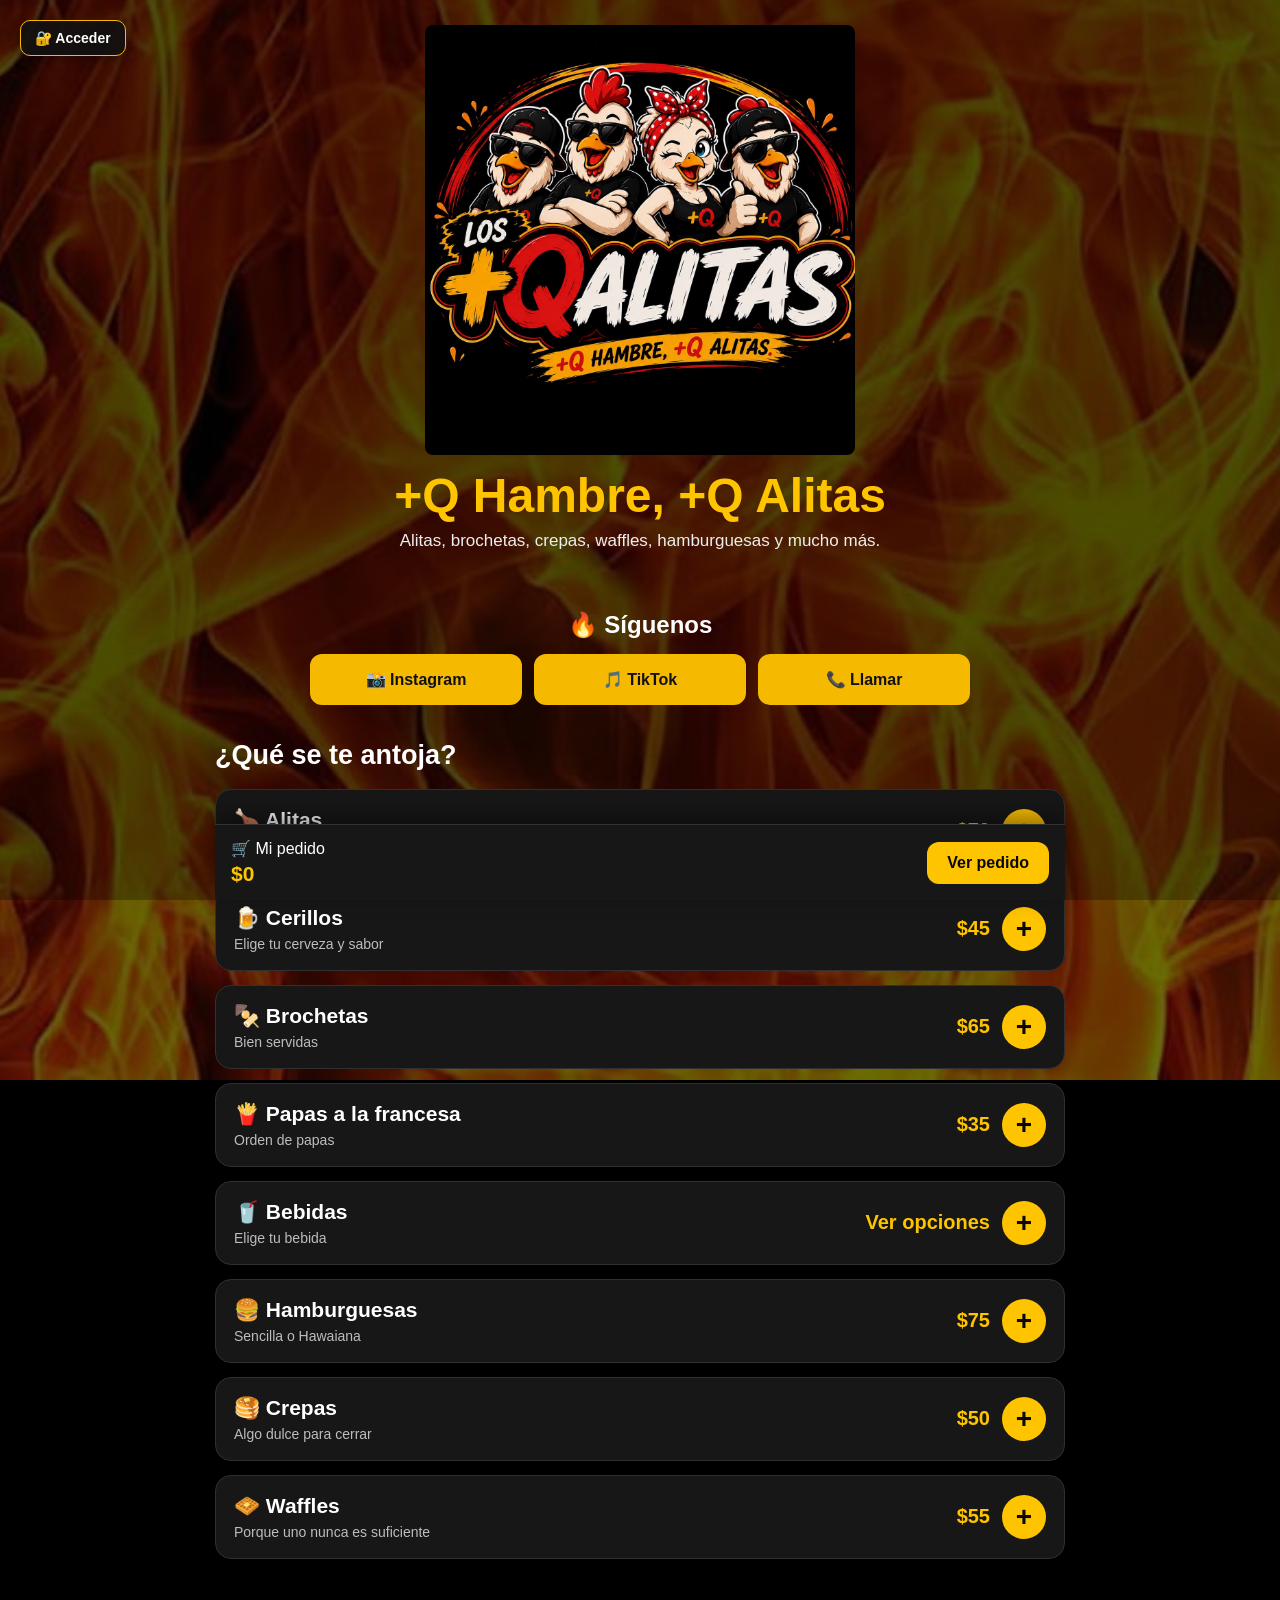
<file: index.html>
<!doctype html>
<html lang="es">
  <head>
    <meta charset="UTF-8" />

    <meta name="viewport" content="width=device-width, initial-scale=1.0" />

    <title>Los +Qalitas</title>

    <link rel="stylesheet" href="css/style.css" />
  </head>

  <body>
    <a href="https://losqalitas.github.io/LosQalitas/equipo.html" target="_blank" rel="noopener noreferrer" class="boton-acceder-equipo"> 🔐 Acceder </a>
    <!-- =========================
       ENCABEZADO
  ========================== -->

    <header class="hero">
      <img src="assets/images/logo.png" alt="Los +Qalitas" class="logo" />

      <h1>+Q Hambre, +Q Alitas</h1>

      <p>Alitas, brochetas, crepas, waffles, hamburguesas y mucho más.</p>
    </header>

    <!-- =========================
       REDES Y CONTACTO
  ========================== -->

    <section id="redes-contacto" style="max-width: 700px; margin: 25px auto 35px; padding: 0 20px; text-align: center">
      <h2 style="margin-bottom: 15px">🔥 Síguenos</h2>

      <div style="display: grid; grid-template-columns: repeat(auto-fit, minmax(150px, 1fr)); gap: 12px">
        <!-- INSTAGRAM -->

        <a
          href="https://www.instagram.com/los_qalitas/"
          target="_blank"
          rel="noopener noreferrer"
          style="
            display: block;
            text-decoration: none;
            background: #f5b900;
            color: #111;
            border: 2px solid #f5b900;
            border-radius: 12px;
            padding: 14px 10px;
            font-weight: bold;
            transition: 0.2s;
          "
        >
          📸 Instagram
        </a>

        <!-- TIKTOK -->

        <a
          href="https://www.tiktok.com/@los.qalitas"
          target="_blank"
          rel="noopener noreferrer"
          style="
            display: block;
            text-decoration: none;
            background: #f5b900;
            color: #111;
            border: 2px solid #f5b900;
            border-radius: 12px;
            padding: 14px 10px;
            font-weight: bold;
            transition: 0.2s;
          "
        >
          🎵 TikTok
        </a>

        <!-- LLAMAR -->

        <a
          href="tel:5645973242"
          style="
            display: block;
            text-decoration: none;
            background: #f5b900;
            color: #111;
            border: 2px solid #f5b900;
            border-radius: 12px;
            padding: 14px 10px;
            font-weight: bold;
            transition: 0.2s;
          "
        >
          📞 Llamar
        </a>
      </div>
    </section>

    <!-- =========================
       MENÚ
  ========================== -->

    <main>
      <section class="menu">
        <h2>¿Qué se te antoja?</h2>

        <!-- =====================
           ALITAS
      ====================== -->

        <article class="producto" data-nombre="Alitas" data-precio="75" data-configurable="true">
          <div class="producto-info">
            <h3>🍗 Alitas</h3>

            <p>5 piezas</p>
          </div>

          <div class="producto-precio">
            <strong> $70 </strong>

            <button type="button" class="btn-agregar">+</button>
          </div>
        </article>

        <!-- =====================
           CERILLOS
      ====================== -->

        <article class="producto" data-nombre="Cerillos" data-precio="45" data-configurable="true">
          <div class="producto-info">
            <h3>🍺 Cerillos</h3>

            <p>Elige tu cerveza y sabor</p>
          </div>

          <div class="producto-precio">
            <strong> $45 </strong>

            <button type="button" class="btn-agregar">+</button>
          </div>
        </article>

        <!-- =====================
           BROCHETAS
      ====================== -->

        <article class="producto" data-nombre="Brochetas" data-precio="70" data-configurable="true">
          <div class="producto-info">
            <h3>🍢 Brochetas</h3>

            <p>Bien servidas</p>
          </div>

          <div class="producto-precio">
            <strong> $65 </strong>

            <button type="button" class="btn-agregar">+</button>
          </div>
        </article>
        <!-- =====================
     PAPAS A LA FRANCESA
====================== -->

        <article class="producto" data-nombre="Papas a la francesa" data-precio="35" data-configurable="true">
          <div class="producto-info">
            <h3>🍟 Papas a la francesa</h3>

            <p>Orden de papas</p>
          </div>

          <div class="producto-precio">
            <strong>$35</strong>

            <button type="button" class="btn-agregar">+</button>
          </div>
        </article>
        <!-- =====================
     BEBIDAS
====================== -->

        <article class="producto" data-nombre="Bebidas" data-precio="0" data-configurable="true">
          <div class="producto-info">
            <h3>🥤 Bebidas</h3>

            <p>Elige tu bebida</p>
          </div>

          <div class="producto-precio">
            <strong>Ver opciones</strong>

            <button type="button" class="btn-agregar">+</button>
          </div>
        </article>
        <!-- =====================
           HAMBURGUESAS
      ====================== -->

        <article class="producto" data-nombre="Hamburguesas" data-precio="85" data-configurable="true">
          <div class="producto-info">
            <h3>🍔 Hamburguesas</h3>

            <p>Sencilla o Hawaiana</p>
          </div>

          <div class="producto-precio">
            <strong> $75 </strong>

            <button type="button" class="btn-agregar">+</button>
          </div>
        </article>

        <!-- =====================
           CREPAS
      ====================== -->

        <article class="producto" data-nombre="Crepas" data-precio="50">
          <div class="producto-info">
            <h3>🥞 Crepas</h3>

            <p>Algo dulce para cerrar</p>
          </div>

          <div class="producto-precio">
            <strong> $50 </strong>

            <button type="button" class="btn-agregar">+</button>
          </div>
        </article>

        <!-- =====================
           WAFFLES
      ====================== -->

        <article class="producto" data-nombre="Waffles" data-precio="55">
          <div class="producto-info">
            <h3>🧇 Waffles</h3>

            <p>Porque uno nunca es suficiente</p>
          </div>

          <div class="producto-precio">
            <strong> $55 </strong>

            <button type="button" class="btn-agregar">+</button>
          </div>
        </article>
      </section>
    </main>

    <!-- =========================
       BARRA DEL CARRITO
  ========================== -->

    <div class="carrito-barra">
      <div class="carrito-info">
        <span> 🛒 Mi pedido </span>

        <strong id="total-carrito"> $0 </strong>
      </div>

      <button type="button" class="btn-pedido">Ver pedido</button>
    </div>

    <!-- =========================
       MODAL DE CONFIGURACIÓN
  ========================== -->

    <div id="modal-configuracion" class="modal">
      <div class="modal-contenido">
        <button type="button" id="cerrar-modal" class="cerrar-modal">×</button>

        <h2 id="modal-titulo">🍗 Alitas</h2>

        <p id="modal-descripcion">5 piezas</p>

        <div id="configuracion-producto">
          <h3>¿Qué salsas quieres?</h3>

          <p class="ayuda-salsas">Puedes elegir todas las que quieras.</p>

          <div class="lista-salsas">
            <label class="opcion-salsa">
              <input type="checkbox" value="BBQ" />

              <span> BBQ </span>
            </label>

            <label class="opcion-salsa">
              <input type="checkbox" value="Búfalo" />

              <span> Búfalo </span>
            </label>

            <label class="opcion-salsa">
              <input type="checkbox" value="Salsa inglesa" />

              <span> Salsa inglesa </span>
            </label>

            <label class="opcion-salsa">
              <input type="checkbox" value="Salsa Maggie" />

              <span> Salsa Maggie </span>
            </label>

            <label class="opcion-salsa">
              <input type="checkbox" value="BBQ Picoso" />

              <span> BBQ Picoso </span>
            </label>
          </div>
        </div>

        <button type="button" id="agregar-configurado" class="btn-agregar-configurado">Agregar al pedido</button>
      </div>
    </div>

    <!-- =========================
       MODAL DEL PEDIDO
  ========================== -->

    <div id="modal-pedido" class="modal">
      <div class="modal-contenido modal-pedido-contenido">
        <button type="button" id="cerrar-pedido" class="cerrar-modal">×</button>

        <h2>🛒 Tu pedido</h2>

        <div id="lista-pedido">
          <!-- JavaScript coloca aquí los productos -->
        </div>

        <div class="pedido-total">
          <span> Total </span>

          <strong id="total-pedido"> $0 </strong>
        </div>

        <button type="button" id="seguir-comprando" class="btn-seguir">Seguir comprando</button>

        <button type="button" id="hacer-pedido" class="btn-hacer-pedido">Hacer pedido</button>
      </div>
    </div>

    <!-- =========================
       JAVASCRIPT
  ========================== -->

    <script src="js/script.js"></script>
  </body>
</html>
</file>
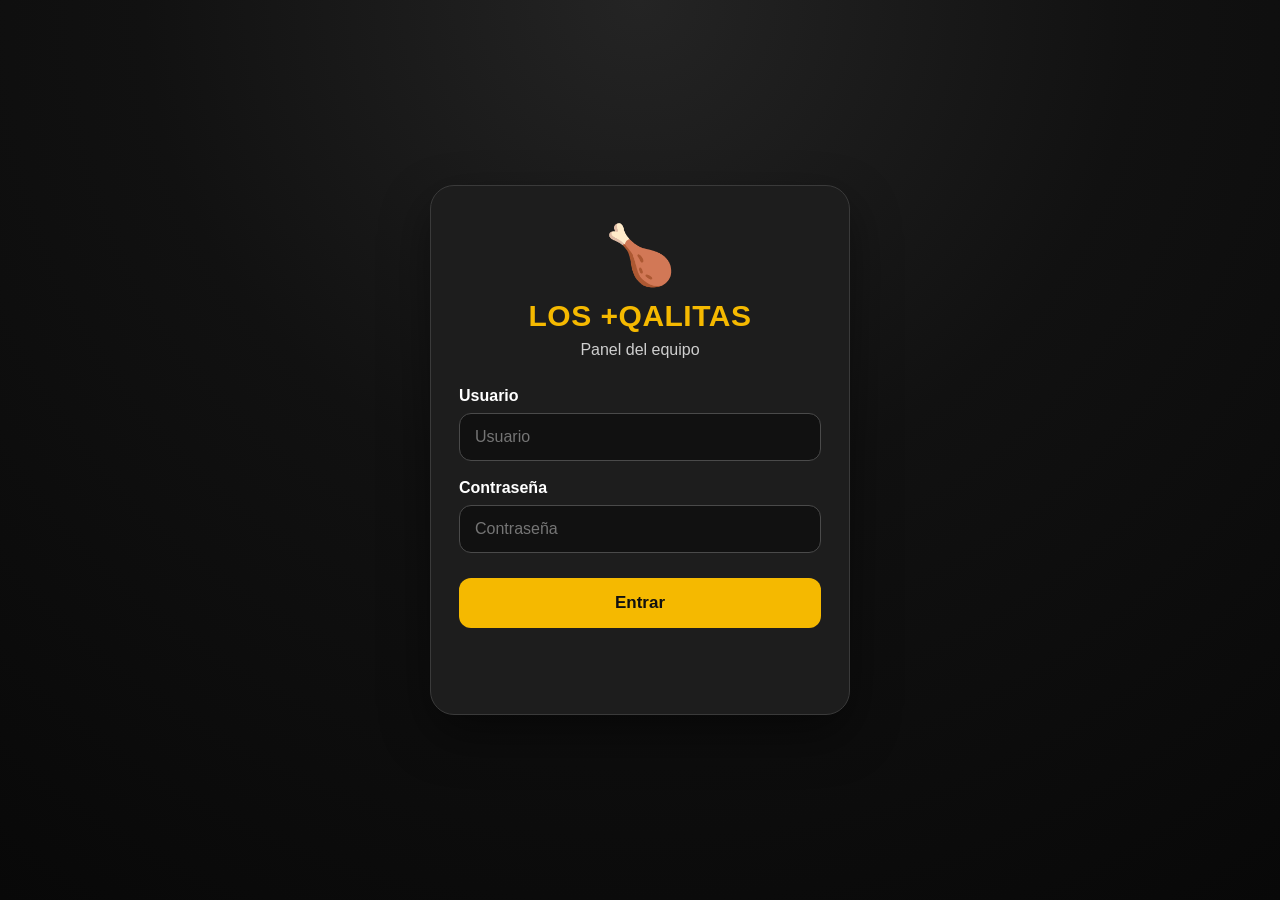
<file: equipo.html>
<!doctype html>
<html lang="es">
  <head>
    <meta charset="UTF-8" />

    <meta name="viewport" content="width=device-width, initial-scale=1.0" />

    <title>Panel del equipo - Los +Qalitas</title>

    <link rel="stylesheet" href="css/equipo.css" />
  </head>

  <body>
    <!-- =====================================
       LOGIN
  ====================================== -->

    <section id="pantalla-login" class="pantalla-login">
      <div class="login-card">
        <div class="login-logo">🍗</div>

        <h1>LOS +QALITAS</h1>

        <p>Panel del equipo</p>

        <form id="form-login">
          <label for="usuario"> Usuario </label>

          <input type="text" id="usuario" placeholder="Usuario" autocomplete="username" required />

          <label for="password"> Contraseña </label>

          <input type="password" id="password" placeholder="Contraseña" autocomplete="current-password" required />

          <button type="submit" class="btn-login">Entrar</button>

          <p id="mensaje-login" class="mensaje-login"></p>
        </form>
      </div>
    </section>

    <!-- =====================================
       PANEL
  ====================================== -->

    <section id="panel-equipo" class="panel-equipo oculto">
      <header class="panel-header">
        <div>
          <h1>🔥 LOS +QALITAS</h1>

          <p>Panel del equipo</p>
        </div>

        <div class="panel-header-derecha">
          <span id="usuario-activo"> Usuario </span>

          <button type="button" id="btn-salir">Salir</button>
        </div>
      </header>

      <!-- ===================================
         RESUMEN
    ==================================== -->

      <section class="resumen">
        <div class="tarjeta-resumen">
          <span> Nuevos </span>

          <strong id="contador-nuevos"> 0 </strong>
        </div>

        <div class="tarjeta-resumen">
          <span> Preparando </span>

          <strong id="contador-preparando"> 0 </strong>
        </div>

        <div class="tarjeta-resumen">
          <span> Listos </span>

          <strong id="contador-listos"> 0 </strong>
        </div>
        <div class="tarjeta-resumen">
          <span> 💰 Ventas </span>

          <strong id="contador-ventas"> $0 </strong>
        </div>
      </section>

      <!-- ===================================
         FILTROS
    ==================================== -->

      <section class="filtros">
        <button type="button" class="filtro activo" data-filtro="todos">Todos</button>

        <button type="button" class="filtro" data-filtro="nuevo">Nuevos</button>

        <button type="button" class="filtro" data-filtro="preparando">Preparando</button>

        <button type="button" class="filtro" data-filtro="listo">Listos</button>
      </section>

      <!-- ===================================
         PEDIDOS
    ==================================== -->

      <main id="lista-pedidos-equipo" class="lista-pedidos-equipo">
        <div class="sin-pedidos">
          <div class="sin-pedidos-icono">📦</div>

          <h2>No hay pedidos</h2>

          <p>Los nuevos pedidos aparecerán aquí.</p>
        </div>
      </main>
    </section>

    <script src="js/equipo.js"></script>
  </body>
</html>
</file>
<file: css/style.css>
/* ==========================================
   LOS +QALITAS
========================================== */

* {
  box-sizing: border-box;
}

html {
  scroll-behavior: smooth;
}

body {
  margin: 0;
  padding: 0 0 90px 0;

  background: #000000;
  color: white;

  font-family: Arial, Helvetica, sans-serif;

  position: relative;
  overflow-x: hidden;
}

/* ==========================================
   🔥 FONDO DE LLAMAS
========================================== */

body::before {
  content: '';

  position: fixed;

  top: -20%;
  left: -20%;

  width: 140%;
  height: 140%;

  background-image: url('../assets/images/llamas.jpg');

  background-size: cover;
  background-position: center bottom;
  background-repeat: no-repeat;

  /* MÁS VISIBLES */
  opacity: 0.42;

  z-index: -2;

  pointer-events: none;

  /* MOVIMIENTO */
  animation: movimientoLlamas 6s ease-in-out infinite alternate;

  mix-blend-mode: screen;
}

/* ==========================================
   🔥 CAPA OSCURA
========================================== */

body::after {
  content: '';

  position: fixed;

  inset: 0;

  /* Antes estaba muy oscura */
  background: rgba(0, 0, 0, 0.28);

  z-index: -1;

  pointer-events: none;
}

/* ==========================================
   🔥 ANIMACIÓN DE LAS LLAMAS
========================================== */

@keyframes movimientoLlamas {
  0% {
    transform: scale(1) translate3d(0, 0, 0);

    background-position: 50% 100%;
  }

  25% {
    transform: scale(1.06) translate3d(-2%, -1%, 0);

    background-position: 45% 90%;
  }

  50% {
    transform: scale(1.12) translate3d(2%, -3%, 0);

    background-position: 55% 80%;
  }

  75% {
    transform: scale(1.08) translate3d(-1%, -2%, 0);

    background-position: 48% 90%;
  }

  100% {
    transform: scale(1.15) translate3d(2%, -4%, 0);

    background-position: 58% 75%;
  }
}

/* ==========================================
   ENCABEZADO
========================================== */

.hero {
  width: min(92vw, 850px);

  margin: 0 auto;

  padding: 25px 15px 35px;

  text-align: center;
}

.logo {
  display: block;

  width: min(100%, 430px);

  height: auto;

  margin: 0 auto 15px;

  border-radius: 8px;
}

.hero h1 {
  margin: 10px 0 8px;

  color: #ffc400;

  font-size: clamp(28px, 7vw, 48px);

  line-height: 1.1;
}

.hero p {
  margin: 0;

  color: #eeeeee;

  font-size: 17px;
}

/* ==========================================
   MENÚ
========================================== */

main {
  width: 100%;
}

.menu {
  width: min(92vw, 850px);

  margin: 0 auto;
}

.menu h2 {
  margin: 0 0 18px;

  font-size: 27px;
}

/* ==========================================
   PRODUCTOS
========================================== */

.producto {
  display: flex;

  align-items: center;

  justify-content: space-between;

  gap: 15px;

  width: 100%;

  min-height: 84px;

  margin-bottom: 14px;

  padding: 15px 18px;

  background: #171717;

  border: 1px solid #303030;

  border-radius: 16px;

  transition: 0.2s;
}

.producto:hover {
  background: #1d1d1d;

  border-color: #444;
}

.producto-info {
  min-width: 0;

  flex: 1;
}

.producto-info h3 {
  margin: 0 0 5px;

  font-size: 21px;

  line-height: 1.2;
}

.producto-info p {
  margin: 0;

  color: #bdbdbd;

  font-size: 14px;

  line-height: 1.3;
}

.producto-precio {
  display: flex;

  align-items: center;

  gap: 12px;

  flex-shrink: 0;
}

.producto-precio strong {
  color: #ffc400;

  font-size: 20px;

  white-space: nowrap;
}

/* ==========================================
   BOTÓN +
========================================== */

.btn-agregar {
  width: 44px;

  height: 44px;

  border: none;

  border-radius: 50%;

  background: #ffc400;

  color: #080808;

  font-size: 28px;

  font-weight: bold;

  cursor: pointer;

  display: flex;

  align-items: center;

  justify-content: center;

  transition: 0.2s;
}

.btn-agregar:hover {
  transform: scale(1.08);

  background: #ffd43b;
}

.btn-agregar:active {
  transform: scale(0.95);
}

/* ==========================================
   BARRA DEL CARRITO
========================================== */

.carrito-barra {
  position: fixed;

  left: 50%;

  bottom: 0;

  transform: translateX(-50%);

  width: min(100%, 850px);

  min-height: 76px;

  padding: 12px 16px;

  background: #171717;

  border-top: 1px solid #333;

  display: flex;

  align-items: center;

  justify-content: space-between;

  gap: 15px;

  z-index: 1000;

  box-shadow: 0 -8px 25px rgba(0, 0, 0, 0.45);
}

.carrito-info {
  display: flex;

  flex-direction: column;

  gap: 4px;
}

.carrito-info span {
  font-size: 16px;
}

.carrito-info strong {
  color: #ffc400;

  font-size: 21px;
}

.btn-pedido {
  padding: 12px 20px;

  border: none;

  border-radius: 12px;

  background: #ffc400;

  color: #080808;

  font-size: 16px;

  font-weight: bold;

  cursor: pointer;

  white-space: nowrap;
}

.btn-pedido:hover {
  background: #ffd43b;
}

/* ==========================================
   MODALES
========================================== */

.modal {
  position: fixed;

  inset: 0;

  display: none;

  align-items: center;

  justify-content: center;

  padding: 15px;

  background: rgba(0, 0, 0, 0.72);

  z-index: 2000;
}

.modal.activo {
  display: flex;
}

/* ==========================================
   CONTENIDO DEL MODAL
========================================== */

.modal-contenido {
  position: relative;

  width: min(92vw, 430px);

  max-height: 90vh;

  overflow-y: auto;

  padding: 22px;

  background: #171717;

  border: 1px solid #333;

  border-radius: 20px;

  box-shadow: 0 15px 45px rgba(0, 0, 0, 0.7);

  scrollbar-width: thin;
}

/* ==========================================
   CERRAR
========================================== */

.cerrar-modal {
  position: absolute;

  top: 14px;

  right: 14px;

  width: 40px;

  height: 40px;

  border: none;

  border-radius: 50%;

  background: #303030;

  color: white;

  font-size: 27px;

  line-height: 1;

  cursor: pointer;

  display: flex;

  align-items: center;

  justify-content: center;
}

.cerrar-modal:hover {
  background: #414141;
}

/* ==========================================
   TÍTULOS DEL MODAL
========================================== */

.modal-contenido h2 {
  margin: 0 55px 8px 0;

  color: #ffc400;

  font-size: 27px;

  line-height: 1.2;
}

.modal-contenido > p {
  margin: 0 0 20px;

  color: #bdbdbd;

  font-size: 15px;
}

/* ==========================================
   CONFIGURACIÓN
========================================== */

#configuracion-producto h3 {
  margin: 0 0 10px;

  font-size: 20px;
}

.ayuda-salsas {
  margin: 0 0 14px !important;

  color: #c7c7c7 !important;

  font-size: 14px !important;
}

/* ==========================================
   LISTA DE OPCIONES
========================================== */

.lista-salsas {
  display: flex;

  flex-direction: column;

  gap: 11px;

  width: 100%;
}

/* ==========================================
   OPCIONES
========================================== */

.opcion-salsa {
  display: flex;

  align-items: center;

  gap: 12px;

  width: 100%;

  min-height: 58px;

  padding: 14px 16px;

  background: #242424;

  border: 1px solid #3a3a3a;

  border-radius: 14px;

  cursor: pointer;

  font-size: 17px;

  font-weight: 600;

  transition:
    background 0.2s,
    border-color 0.2s,
    transform 0.1s;
}

.opcion-salsa:hover {
  background: #2d2d2d;

  border-color: #555;
}

.opcion-salsa:active {
  transform: scale(0.98);
}

/* ==========================================
   CHECKBOX Y RADIO
========================================== */

.opcion-salsa input[type='checkbox'],
.opcion-salsa input[type='radio'] {
  width: 22px;

  height: 22px;

  margin: 0;

  flex-shrink: 0;

  accent-color: #ffc400;

  cursor: pointer;
}

.opcion-salsa span {
  flex: 1;
}

/* ==========================================
   AGREGAR CONFIGURADO
========================================== */

.btn-agregar-configurado {
  width: 100%;

  margin-top: 20px;

  padding: 14px 18px;

  border: none;

  border-radius: 13px;

  background: #ffc400;

  color: #080808;

  font-size: 17px;

  font-weight: bold;

  cursor: pointer;

  transition: 0.2s;
}

.btn-agregar-configurado:hover {
  background: #ffd43b;
}

.btn-agregar-configurado:active {
  transform: scale(0.98);
}

/* ==========================================
   MODAL PEDIDO
========================================== */

.modal-pedido-contenido {
  width: min(92vw, 480px);
}

.modal-pedido-contenido h2 {
  margin-bottom: 20px;
}

/* ==========================================
   LISTA DEL PEDIDO
========================================== */

#lista-pedido {
  display: flex;

  flex-direction: column;

  gap: 10px;
}

.item-pedido {
  display: flex;

  align-items: center;

  justify-content: space-between;

  gap: 12px;

  padding: 13px;

  background: #242424;

  border: 1px solid #363636;

  border-radius: 13px;
}

.item-pedido-info {
  min-width: 0;

  display: flex;

  flex-direction: column;

  gap: 5px;
}

.item-pedido-info strong {
  font-size: 16px;

  line-height: 1.25;
}

.item-pedido-info small {
  color: #c7c7c7;

  font-size: 13px;

  line-height: 1.35;
}

.item-pedido-derecha {
  display: flex;

  align-items: center;

  gap: 10px;

  flex-shrink: 0;
}

.item-pedido-derecha > strong {
  color: #ffc400;

  font-size: 17px;
}

/* ==========================================
   ELIMINAR
========================================== */

.btn-eliminar {
  width: 40px;

  height: 40px;

  padding: 0;

  border: none;

  border-radius: 50%;

  background: #303030;

  cursor: pointer;

  font-size: 18px;

  display: flex;

  align-items: center;

  justify-content: center;

  transition: 0.2s;
}

.btn-eliminar:hover {
  background: #4a2020;

  transform: scale(1.05);
}

/* ==========================================
   PEDIDO VACÍO
========================================== */

.pedido-vacio {
  margin: 10px 0;

  color: #aaa;

  text-align: center;

  font-size: 15px;
}

/* ==========================================
   TOTAL
========================================== */

.pedido-total {
  display: flex;

  align-items: center;

  justify-content: space-between;

  margin-top: 18px;

  padding-top: 16px;

  border-top: 1px solid #333;

  font-size: 18px;
}

.pedido-total strong {
  color: #ffc400;

  font-size: 25px;
}

/* ==========================================
   BOTONES PEDIDO
========================================== */

.btn-seguir,
.btn-hacer-pedido {
  width: 100%;

  padding: 13px;

  border: none;

  border-radius: 12px;

  font-size: 16px;

  font-weight: bold;

  cursor: pointer;
}

.btn-seguir {
  margin-top: 18px;

  background: #303030;

  color: white;
}

.btn-seguir:hover {
  background: #3d3d3d;
}

.btn-hacer-pedido {
  margin-top: 10px;

  background: #ffc400;

  color: #080808;
}

.btn-hacer-pedido:hover {
  background: #ffd43b;
}

/* ==========================================
   CELULAR
========================================== */

@media (max-width: 600px) {
  body {
    padding-bottom: 82px;
  }

  .hero {
    padding-top: 15px;

    padding-bottom: 25px;
  }

  .logo {
    width: min(88vw, 380px);
  }

  .hero h1 {
    font-size: 30px;
  }

  .hero p {
    font-size: 15px;
  }

  .menu {
    width: 92vw;
  }

  .menu h2 {
    font-size: 25px;
  }

  .producto {
    min-height: 82px;

    padding: 14px;

    border-radius: 15px;
  }

  .producto-info h3 {
    font-size: 20px;
  }

  .producto-info p {
    font-size: 13px;
  }

  .producto-precio {
    gap: 9px;
  }

  .producto-precio strong {
    font-size: 18px;
  }

  .btn-agregar {
    width: 42px;

    height: 42px;

    font-size: 26px;
  }

  .carrito-barra {
    min-height: 72px;

    padding: 10px 14px;
  }

  .btn-pedido {
    padding: 11px 18px;
  }

  .modal {
    padding: 8px;
  }

  .modal-contenido {
    width: 96vw;

    max-height: 92vh;

    padding: 20px;

    border-radius: 18px;
  }

  .modal-contenido h2 {
    font-size: 25px;
  }

  .opcion-salsa {
    min-height: 60px;

    padding: 15px;

    font-size: 17px;
  }

  .opcion-salsa input[type='checkbox'],
  .opcion-salsa input[type='radio'] {
    width: 23px;

    height: 23px;
  }

  .item-pedido {
    align-items: flex-start;
  }

  .item-pedido-derecha {
    gap: 7px;
  }
}

/* ==========================================
   CELULARES MUY PEQUEÑOS
========================================== */

@media (max-width: 380px) {
  .producto {
    padding: 12px;
  }

  .producto-info h3 {
    font-size: 18px;
  }

  .producto-precio strong {
    font-size: 17px;
  }

  .btn-agregar {
    width: 40px;

    height: 40px;
  }

  .modal-contenido {
    padding: 17px;
  }

  .opcion-salsa {
    min-height: 56px;

    padding: 13px;

    font-size: 16px;
  }
}
.boton-acceder-equipo {
  position: fixed;
  top: 20px;
  left: 20px;
  z-index: 1000;

  display: inline-block;

  padding: 9px 14px;

  background: rgba(17, 17, 17, 0.9);

  color: #ffffff;

  border: 1px solid #f5b900;

  border-radius: 10px;

  text-decoration: none;

  font-size: 14px;

  font-weight: 700;

  box-shadow: 0 4px 12px rgba(0, 0, 0, 0.3);

  transition: 0.2s ease;
}

.boton-acceder-equipo:hover {
  background: #f5b900;
  color: #111111;
}
</file>
<file: css/equipo.css>
/* ==========================================
   LOS +QALITAS
   PANEL DEL EQUIPO
========================================== */

* {
  box-sizing: border-box;
}

html,
body {
  margin: 0;
  padding: 0;
  min-height: 100%;
}

body {
  font-family: Arial, Helvetica, sans-serif;

  background: radial-gradient(circle at top, #242424 0%, #111111 45%, #080808 100%);

  color: #ffffff;
}

/* ==========================================
   UTILIDADES
========================================== */

.oculto {
  display: none !important;
}

/* ==========================================
   LOGIN
========================================== */

.pantalla-login {
  min-height: 100vh;

  display: flex;

  align-items: center;

  justify-content: center;

  padding: 20px;
}

.login-card {
  width: 100%;
  max-width: 420px;

  background: #1d1d1d;

  border: 1px solid #3a3a3a;

  border-radius: 24px;

  padding: 35px 28px;

  box-shadow: 0 20px 50px rgba(0, 0, 0, 0.45);

  text-align: center;
}

.login-logo {
  font-size: 58px;

  margin-bottom: 10px;
}

.login-card h1 {
  margin: 0;

  font-size: 30px;

  font-weight: 900;

  letter-spacing: 0.5px;

  color: #f5b900;
}

.login-card > p {
  margin-top: 8px;

  margin-bottom: 28px;

  color: #cfcfcf;

  font-size: 16px;
}

#form-login {
  text-align: left;
}

#form-login label {
  display: block;

  margin-bottom: 8px;

  margin-top: 18px;

  font-weight: 700;
}

#form-login input {
  width: 100%;

  padding: 14px 15px;

  border-radius: 12px;

  border: 1px solid #4a4a4a;

  background: #111111;

  color: #ffffff;

  font-size: 16px;

  outline: none;
}

#form-login input:focus {
  border-color: #f5b900;

  box-shadow: 0 0 0 3px rgba(245, 185, 0, 0.12);
}

.btn-login {
  width: 100%;

  margin-top: 25px;

  padding: 15px;

  border: none;

  border-radius: 12px;

  background: #f5b900;

  color: #111111;

  font-size: 17px;

  font-weight: 900;

  cursor: pointer;
}

.btn-login:hover {
  filter: brightness(1.06);
}

.mensaje-login {
  min-height: 22px;

  margin-top: 15px;

  color: #ff6b6b;

  text-align: center;

  font-size: 14px;
}

/* ==========================================
   PANEL GENERAL
========================================== */

.panel-equipo {
  min-height: 100vh;

  padding-bottom: 40px;
}

/* ==========================================
   HEADER
========================================== */

.panel-header {
  position: sticky;

  top: 0;

  z-index: 20;

  display: flex;

  align-items: center;

  justify-content: space-between;

  gap: 20px;

  padding: 18px 24px;

  background: rgba(15, 15, 15, 0.96);

  border-bottom: 1px solid #333;

  backdrop-filter: blur(10px);
}

.panel-header h1 {
  margin: 0;

  color: #f5b900;

  font-size: 24px;
}

.panel-header p {
  margin: 4px 0 0;

  color: #aaaaaa;

  font-size: 14px;
}

.panel-header-derecha {
  display: flex;

  align-items: center;

  gap: 12px;
}

#usuario-activo {
  color: #dddddd;

  font-weight: 700;
}

#btn-salir {
  padding: 10px 16px;

  border: 1px solid #555;

  border-radius: 10px;

  background: #252525;

  color: #ffffff;

  font-weight: 700;

  cursor: pointer;
}

#btn-salir:hover {
  background: #333333;
}

/* ==========================================
   RESUMEN
========================================== */

.resumen {
  display: grid;

  grid-template-columns: repeat(3, 1fr);

  gap: 15px;

  max-width: 1200px;

  margin: 24px auto 0;

  padding: 0 20px;
}

.tarjeta-resumen {
  background: #1c1c1c;

  border: 1px solid #333;

  border-radius: 16px;

  padding: 20px;

  text-align: center;
}

.tarjeta-resumen span {
  display: block;

  color: #b8b8b8;

  font-size: 14px;

  margin-bottom: 8px;
}

.tarjeta-resumen strong {
  display: block;

  color: #f5b900;

  font-size: 32px;
}

/* ==========================================
   FILTROS
========================================== */

.filtros {
  max-width: 1200px;

  margin: 20px auto 0;

  padding: 0 20px;

  display: flex;

  flex-wrap: wrap;

  gap: 10px;
}

.filtro {
  padding: 10px 16px;

  border-radius: 999px;

  border: 1px solid #444;

  background: #1f1f1f;

  color: #ffffff;

  font-weight: 700;

  cursor: pointer;
}

.filtro.activo {
  background: #f5b900;

  color: #111111;

  border-color: #f5b900;
}

/* ==========================================
   LISTA DE PEDIDOS
========================================== */

.lista-pedidos-equipo {
  max-width: 1200px;

  margin: 20px auto 0;

  padding: 0 20px;

  display: grid;

  grid-template-columns: repeat(2, minmax(0, 1fr));

  gap: 16px;
}

/* ==========================================
   PEDIDO
========================================== */

.pedido-card {
  background: #1c1c1c;

  border: 1px solid #343434;

  border-radius: 18px;

  padding: 20px;

  box-shadow: 0 12px 30px rgba(0, 0, 0, 0.25);
}

.pedido-card-header {
  display: flex;

  align-items: center;

  justify-content: space-between;

  gap: 15px;

  margin-bottom: 15px;
}

.pedido-numero {
  margin: 0;

  color: #f5b900;

  font-size: 24px;

  font-weight: 900;
}

.pedido-fecha {
  color: #969696;

  font-size: 12px;

  text-align: right;
}

/* ==========================================
   ESTADO
========================================== */

.estado-badge {
  display: inline-flex;

  align-items: center;

  padding: 7px 11px;

  border-radius: 999px;

  font-size: 12px;

  font-weight: 900;

  margin-bottom: 15px;
}

.estado-nuevo {
  background: #4a2f00;

  color: #ffc532;
}

.estado-preparando {
  background: #173552;

  color: #77bfff;
}

.estado-listo {
  background: #173b24;

  color: #7fe49a;
}

.estado-entregado {
  background: #303030;

  color: #bbbbbb;
}

/* ==========================================
   PRODUCTOS DEL PEDIDO
========================================== */

.productos-pedido {
  display: flex;

  flex-direction: column;

  gap: 12px;

  margin-bottom: 18px;
}

.producto-pedido {
  padding-bottom: 12px;

  border-bottom: 1px solid #303030;
}

.producto-pedido:last-child {
  padding-bottom: 0;

  border-bottom: none;
}

.producto-pedido strong {
  display: block;

  font-size: 16px;

  margin-bottom: 4px;
}

.producto-detalle {
  color: #bdbdbd;

  font-size: 14px;

  line-height: 1.45;
}

/* ==========================================
   TOTAL
========================================== */

.pedido-total {
  display: flex;

  align-items: center;

  justify-content: space-between;

  gap: 10px;

  padding-top: 14px;

  margin-top: 5px;

  border-top: 1px solid #3a3a3a;
}

.pedido-total span {
  color: #dddddd;

  font-weight: 700;
}

.pedido-total strong {
  color: #f5b900;

  font-size: 22px;
}

/* ==========================================
   BOTONES DE ESTADO
========================================== */

.acciones-pedido {
  display: flex;

  flex-wrap: wrap;

  gap: 8px;

  margin-top: 16px;
}

.accion-pedido {
  flex: 1 1 120px;

  padding: 11px 12px;

  border: none;

  border-radius: 10px;

  font-weight: 900;

  cursor: pointer;
}

.accion-nuevo {
  background: #f5b900;

  color: #111111;
}

.accion-preparando {
  background: #2f79b8;

  color: #ffffff;
}

.accion-listo {
  background: #31a85a;

  color: #ffffff;
}

.accion-entregado {
  background: #3b3b3b;

  color: #ffffff;
}

.accion-pedido:hover {
  filter: brightness(1.08);
}

/* ==========================================
   SIN PEDIDOS
========================================== */

.sin-pedidos {
  grid-column: 1 / -1;

  text-align: center;

  padding: 60px 20px;

  background: #171717;

  border: 1px dashed #404040;

  border-radius: 18px;
}

.sin-pedidos-icono {
  font-size: 56px;

  margin-bottom: 10px;
}

.sin-pedidos h2 {
  margin: 0 0 8px;

  color: #f5b900;
}

.sin-pedidos p {
  margin: 0;

  color: #a7a7a7;
}

/* ==========================================
   RESPONSIVE
========================================== */

@media (max-width: 850px) {
  .lista-pedidos-equipo {
    grid-template-columns: 1fr;
  }
}

@media (max-width: 650px) {
  .panel-header {
    align-items: flex-start;

    flex-direction: column;

    padding: 16px;
  }

  .panel-header-derecha {
    width: 100%;

    justify-content: space-between;
  }

  .resumen {
    grid-template-columns: 1fr;

    padding: 0 16px;
  }

  .filtros {
    padding: 0 16px;
  }

  .lista-pedidos-equipo {
    padding: 0 16px;
  }

  .login-card {
    padding: 30px 20px;
  }
}
</file>
